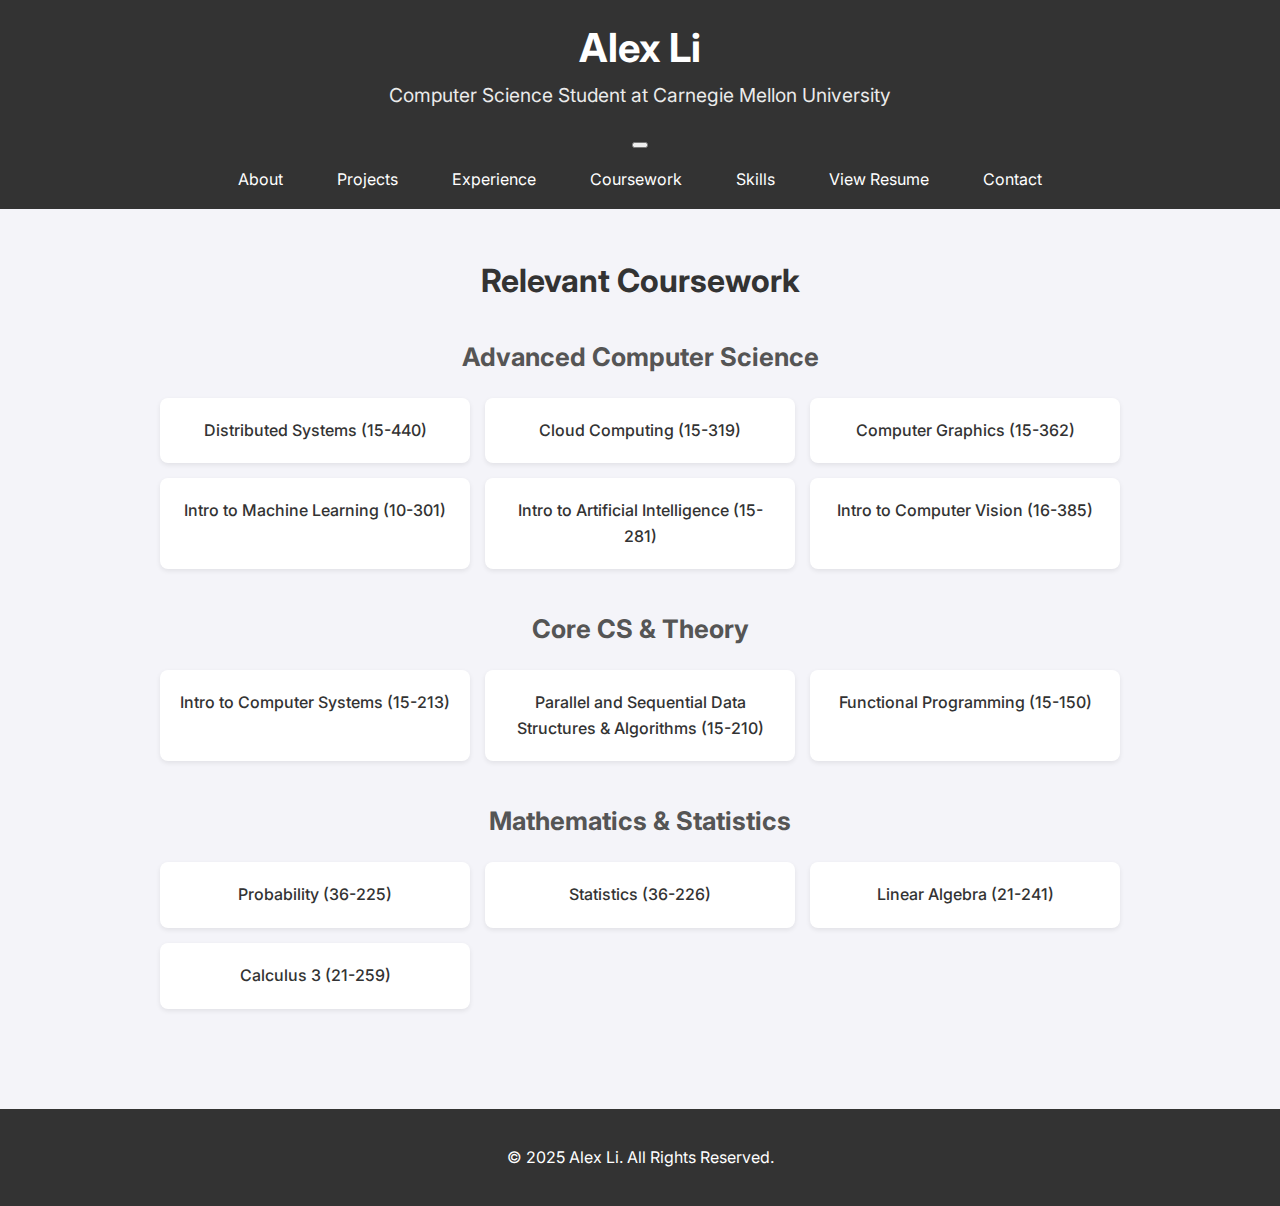
<file: courses.html>
<!DOCTYPE html>
<html lang="en">
<head>
    <meta charset="UTF-8">
    <meta name="viewport" content="width=device-width, initial-scale=1.0">
    <meta name="keywords" content="Alex Li, Portfolio, Computer Science, Carnegie Mellon, Software Engineer">
    
    <title>Alex Li - Coursework</title>
    <link rel="icon" href="assets/favicon.ico" type="image/x-icon">
    <link rel="stylesheet" href="style.css">
    <link rel="preconnect" href="https://fonts.googleapis.com">
    <link rel="preconnect" href="https://fonts.gstatic.com" crossorigin>
    <link href="https://fonts.googleapis.com/css2?family=Inter:wght@400;700&display=swap" rel="stylesheet">
</head>
<body>

    <header class="header">
        <div class="container">
            <h1 class="name">Alex Li</h1>
            <p class="tagline">Computer Science Student at Carnegie Mellon University</p>
            <button class="hamburger" id="hamburger-menu" aria-label="Toggle navigation menu">
                <span class="bar"></span>
                <span class="bar"></span>
                <span class="bar"></span>
            </button>
            <nav class="navbar" id="navbar">
                <a href="index.html#about">About</a>
                <a href="index.html#projects">Projects</a>
                <a href="index.html#experience">Experience</a>
                <a href="courses.html">Coursework</a>
                <a href="index.html#skills">Skills</a>
                <a href="assets/AlexLiResume2026-1-redacted.pdf" target="_blank" class="resume-button">View Resume</a>
                <a href="index.html#contact">Contact</a>
            </nav>
        </div>
    </header>

    <main class="container">
        <section id="courses" class="section">
            <h2>Relevant Coursework</h2>
            <div class="course-category">
                <h3>Advanced Computer Science</h3>
                <div class="courses-grid">
                    <div class="course-card">Distributed Systems (15-440)</div>
                    <div class="course-card">Cloud Computing (15-319)</div>
                    <div class="course-card">Computer Graphics (15-362)</div>
                    <div class="course-card">Intro to Machine Learning (10-301)</div>
                    <div class="course-card">Intro to Artificial Intelligence (15-281)</div>
                    <div class="course-card">Intro to Computer Vision (16-385)</div>
                </div>
            </div>
            <div class="course-category">
                <h3>Core CS & Theory</h3>
                <div class="courses-grid">
                    <div class="course-card">Intro to Computer Systems (15-213)</div>
                    <div class="course-card">Parallel and Sequential Data Structures & Algorithms (15-210)</div>
                    <div class="course-card">Functional Programming (15-150)</div>
                </div>
            </div>
            <div class="course-category">
                <h3>Mathematics & Statistics</h3>
                <div class="courses-grid">
                    <div class="course-card">Probability (36-225)</div>
                    <div class="course-card">Statistics (36-226)</div>
                    <div class="course-card">Linear Algebra (21-241)</div>
                    <div class="course-card">Calculus 3 (21-259)</div>
                </div>
            </div>
        </section>
    </main>

    <footer class="footer">
        <div class="container">
            <p>&copy; 2025 Alex Li. All Rights Reserved.</p>
        </div>
    </footer>

    <script src="script.js"></script>
</body>
</html>
</file>
<file: style.css>
/* General Body Styles */
body {
    font-family: 'Inter', sans-serif;
    margin: 0;
    padding: 0;
    background-color: #f4f4f9;
    color: #333;
    line-height: 1.6;
}

/* Container for centered content */
.container {
    max-width: 960px;
    margin: auto;
    padding: 0 20px;
}

/* Header Styles */
.header {
    background-color: #333;
    color: #fff;
    padding: 1rem 0;
    text-align: center;
    position: sticky;
    top: 0;
    z-index: 100;
}

.header .name {
    margin: 0;
    font-size: 2.5rem;
}

.header .tagline {
    margin: 0 0 1rem 0;
    font-size: 1.2rem;
    font-weight: 400;
    opacity: 0.9;
}

/* Navigation Bar */
.navbar {
    margin-top: 15px;
}

.navbar a {
    color: #fff;
    text-decoration: none;
    margin: 0 15px;
    font-size: 1rem;
    padding: 5px 10px;
    border-radius: 5px;
    transition: background-color 0.3s ease;
}

.navbar a:hover {
    background-color: #555;
}


/* Section Styling */
.section {
    padding: 20px 0;
    border-bottom: 1px solid #ddd;
}

.section:last-of-type {
    border-bottom: none;
}

.section h2 {
    text-align: center;
    margin-bottom: 30px;
    font-size: 2rem;
    color: #333;
}

/* Projects Grid */
.projects-grid {
    display: grid;
    grid-template-columns: repeat(auto-fit, minmax(280px, 1fr));
    gap: 20px;
}

.project-card {
    background-color: #fff;
    border-radius: 8px;
    padding: 20px;
    box-shadow: 0 4px 8px rgba(0,0,0,0.1);
    transition: transform 0.3s ease, box-shadow 0.3s ease;
    display: flex;
    flex-direction: column;
}

.project-card:hover {
    transform: translateY(-5px);
    box-shadow: 0 6px 12px rgba(0,0,0,0.15);
}

.project-card h3 {
    margin-top: 0;
    color: #007bff;
}

.project-card p {
    flex-grow: 1;
}

.project-link {
    display: inline-block;
    margin-top: 15px;
    text-decoration: none;
    color: #007bff;
    font-weight: bold;
}

.project-link:hover {
    text-decoration: underline;
}

/* Experience Section */
.experience-container {
    display: grid;
    gap: 20px;
}

.experience-card {
    background-color: #fff;
    border-radius: 8px;
    padding: 25px;
    box-shadow: 0 4px 8px rgba(0,0,0,0.1);
}

.experience-card h3 {
    margin: 0 0 5px 0;
    color: #333;
}

.experience-card h4 {
    margin: 0 0 15px 0;
    font-weight: 400;
    color: #555;
}

.experience-card ul {
    padding-left: 20px;
    margin: 0;
}

.experience-card li {
    margin-bottom: 10px;
}


/* Skills Section */
.skills-container {
    display: flex;
    flex-wrap: wrap;
    gap: 40px;
    justify-content: center;
}

.skill-category {
    text-align: center;
}

.skill-category h3 {
    margin-bottom: 15px;
    font-size: 1.4rem;
    color: #555;
}

.skills-grid {
    display: flex;
    flex-wrap: wrap;
    gap: 10px;
    justify-content: center;
}

.skill-tag {
    background-color: #e9ecef;
    color: #333;
    padding: 8px 15px;
    border-radius: 20px;
    font-size: 0.9rem;
    font-weight: 500;
    box-shadow: 0 2px 4px rgba(0,0,0,0.05);
}

/* Media Guide Section */
#media-guide h3 {
    text-align: center;
    margin-top: 40px;
    margin-bottom: 10px;
}

#media-guide p {
    text-align: center;
    color: #555;
}

pre {
    background-color: #2d2d2d;
    color: #f8f8f2;
    padding: 15px;
    border-radius: 8px;
    overflow-x: auto;
    text-align: left;
    max-width: 600px;
    margin: 10px auto 30px;
    box-shadow: 0 4px 8px rgba(0,0,0,0.1);
}

code {
    font-family: 'Courier New', Courier, monospace;
    font-size: 0.95rem;
}

/* Coursework Page Styles */
.course-category {
    margin-bottom: 40px;
}

.course-category h3 {
    text-align: center;
    font-size: 1.6rem;
    color: #555;
    margin-bottom: 20px;
}

.courses-grid {
    display: grid;
    grid-template-columns: repeat(auto-fit, minmax(250px, 1fr));
    gap: 15px;
}

.course-card {
    background-color: #fff;
    padding: 20px;
    border-radius: 8px;
    box-shadow: 0 2px 5px rgba(0,0,0,0.08);
    text-align: center;
    font-weight: 500;
}


/* Contact Section */
#contact {
    text-align: center;
}

.contact-links {
    display: flex;
    justify-content: center;
    align-items: center;
    gap: 20px;
    flex-wrap: wrap;
}

.email-link, .social-link {
    font-size: 1.2rem;
    color: #333;
    text-decoration: none;
    font-weight: bold;
    padding: 10px 20px;
    border-radius: 8px;
    transition: background-color 0.3s ease;
}

.email-link:hover {
    color: #007bff;
    text-decoration: underline;
}

.social-link {
    background-color: #007bff;
    color: #fff;
}

.social-link:hover {
    background-color: #0056b3;
}


/* Footer Styles */
.footer {
    background-color: #333;
    color: #fff;
    text-align: center;
    padding: 20px 0;
    margin-top: 40px;
}

/* Responsive Design */
@media (max-width: 768px) {
    .header .name {
        font-size: 2rem;
    }

    .header .tagline {
        font-size: 1rem;
    }
    
    .navbar {
        display: flex;
        flex-direction: column;
        gap: 10px;
    }

    .section h2 {
        font-size: 1.8rem;
    }
}
</file>
